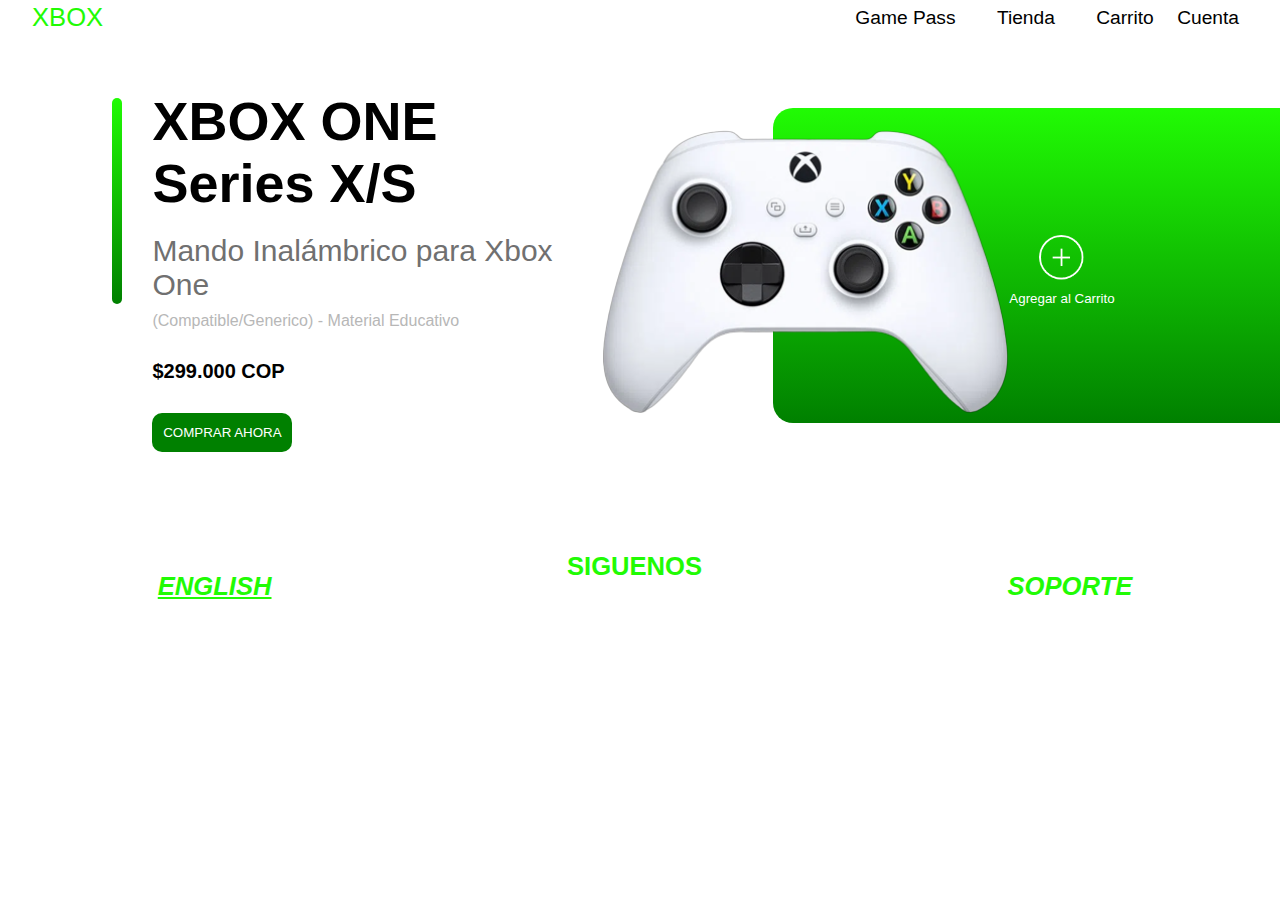
<file: index.html>
<!DOCTYPE html>
<html lang="es">
  <head>
    <meta charset="UTF-8" />
    <meta name="viewport" content="width=device-width, initial-scale=1.0" />
    <title>Xbox</title>
    <!-- LINK-MEDIA -->
    <link href="assets/media/icono_xbox.png" rel="shortcut icon" />
    <!-- LINK-CSS -->
    <link href="css/style.css" rel="stylesheet" type="text/css" />
    <link href="css/style_menu.css" rel="stylesheet" type="text/css" />
    <link href="css/style_main.css" rel="stylesheet" type="text/css" />
    <link href="css/style_support_modal.css" rel="stylesheet" type="text/css" />
    <link href="css/style_footer.css" rel="stylesheet" type="text/css" />
    <link
      href="https://cdnjs.cloudflare.com/ajax/libs/font-awesome/6.4.0/css/all.min.css"
      rel="stylesheet"
      integrity="sha512-iecdLmaskl7CVkqkXNQ/ZH/XLlvWZOJyj7Yy7tcenmpD1ypASozpmT/E0iPtmFIB46ZmdtAc9eNBvH0H/ZpiBw=="
      crossorigin="anonymous"
      referrerpolicy="no-referrer"
    />
    <!-- LINK-JS -->
    <script src="js/script_menu.js"></script>
    <script src="js/script_support_modal.js"></script>
  </head>
  <body>
    <!-- HEADER -->
    <header class="header">
      <!-- MENU -->
      <nav class="menu">
        <!-- ICON TO RESPONSIVE -->
        <div id="icons" class="icon-responsive">
          <i
            id="icon_menu"
            class="fa-solid fa-bars"
            alt="icon menu"
            onclick="interactive_menu()"
          ></i>
        </div>
        <!-- ICON -->
        <a href="index.html" id="icons">
          <span><i class="fa-brands fa-xbox" alt="icon xbox"></i></span>
          <!-- ID TO DISPLAY NONE IN RESPONSIVE -->
          <span id="disappear_in_responsive">XBOX</span>
        </a>
        <!-- LIST -->
        <ul id="list_menu">
          <a href="#"
            ><li><i class="fa-solid fa-gamepad"></i>Game Pass</li></a
          >
          <a href="#"
            ><li><i class="fa-solid fa-store"></i>Tienda</li></a
          >
          <a href="#"
            ><li><i class="fa-solid fa-cart-shopping"></i>Carrito</li></a
          >
          <a href="pages/es/account.html" id="disappear_in_responsive"
            ><li>Cuenta</li></a
          >
        </ul>
        <!-- ICON TO RESPONSIVE -->
        <div class="icon-responsive">
          <a id="icons" href="pages/es/account.html"
            ><i class="fa-solid fa-circle-user" alt="icon user"></i>
          </a>
        </div>
      </nav>
    </header>
    <!-- CONTENIDO PRINCIPAL -->
    <main class="main">
      <article class="article-1">
        <h2>XBOX ONE <br />Series X/S</h2>
        <h3>Mando Inalámbrico para Xbox One</h3>
        <p>(Compatible/Generico) - Material Educativo</p>
        <h4>$299.000 COP</h4>
        <button type="button">COMPRAR AHORA</button>
      </article>
      <article class="article-2">
        <img
          src="assets/media/xbox_one_control_blanco.png"
          class="img_control"
          alt="imagen control xbox one blanco"
        />
        <section class="caja_de_color"></section>
        <section class="boton_agregar">
          <img src="assets/media/agregar.png" alt="boton agregar al carrito" />
          <p><small>Agregar al Carrito</small></p>
        </section>
      </article>
    </main>
    <!-- FOOTER -->
    <footer class="footer">
      <div class="language">
        <a href="pages/en/index.html"
          ><i class="fa-solid fa-globe"><span>ENGLISH</span></i></a
        >
      </div>
      <div class="social_media">
        <p>SIGUENOS</p>
        <a href="https://www.facebook.com/XboxColombia" target="_blank"
          ><i class="fa-brands fa-facebook-f" alt="facebook xbox"></i
        ></a>
        <a href="https://twitter.com/XboxColombia" target="_blank"
          ><i class="fa-brands fa-twitter" alt="twitter xbox"></i
        ></a>
        <a href="https://www.instagram.com/xboxcolombia" target="_blank"
          ><i class="fa-brands fa-instagram" alt="instagram xbox"></i
        ></a>
      </div>
      <div class="support">
        <button id="btn_open_support_modal">
          <i class="fa-solid fa-headset"><span>SOPORTE</span></i>
        </button>
      </div>

      <dialog id="support_modal" class="support_modal">
        <form id="form_support_modal">
          <i id="btn_close_support_modal" class="fa-solid fa-x"></i>
          <h1>SOPORTE</h1>

          <div class="support_form">
            <div class="icons_support">
              <i class="fa-solid fa-user"></i>
              <i class="fa-solid fa-envelope"></i>
              <i class="fa-solid fa-globe"></i>
              <i class="fa-solid fa-phone"></i>
              <i class="fa-solid fa-caret-right"></i>
              <i class="fa-solid fa-pen"></i>
            </div>

            <div class="inputs_support">
              <input
                id="username"
                placeholder="Nombre"
                type="text"
                name="username"
                maxlength="40"
              />

              <input
                id="email"
                placeholder="Email"
                type="text"
                name="email"
                maxlength="40"
              />

              <select id="country" name="country">
                <option value="NONE" disabled selected>País</option>
                <option value="colombia">Colombia</option>
                <option value="usa">United States</option>
              </select>

              <input
                id="phone"
                placeholder="Celular"
                type="number"
                name="phone"
              />

              <input
                id="affair"
                placeholder="Asunto"
                type="text"
                name="affair"
                maxlength="40"
              />

              <textarea
                id="message"
                placeholder="Mensaje"
                type="text"
                name="message"
                maxlength="400"
              ></textarea>
            </div>
          </div>
          <div id="btn_send_support_modal">
            <p>ENVIAR</p>
            <i class="fa-solid fa-circle-right"></i>
          </div>
        </form>
      </dialog>
      <dialog id="support_finish_modal" class="support_finish_modal">
        <i class="fa-solid fa-circle-check"></i>
        <h2>Se envió tu solicitud.</h2>
      </dialog>
    </footer>
  </body>
</html>
</file>
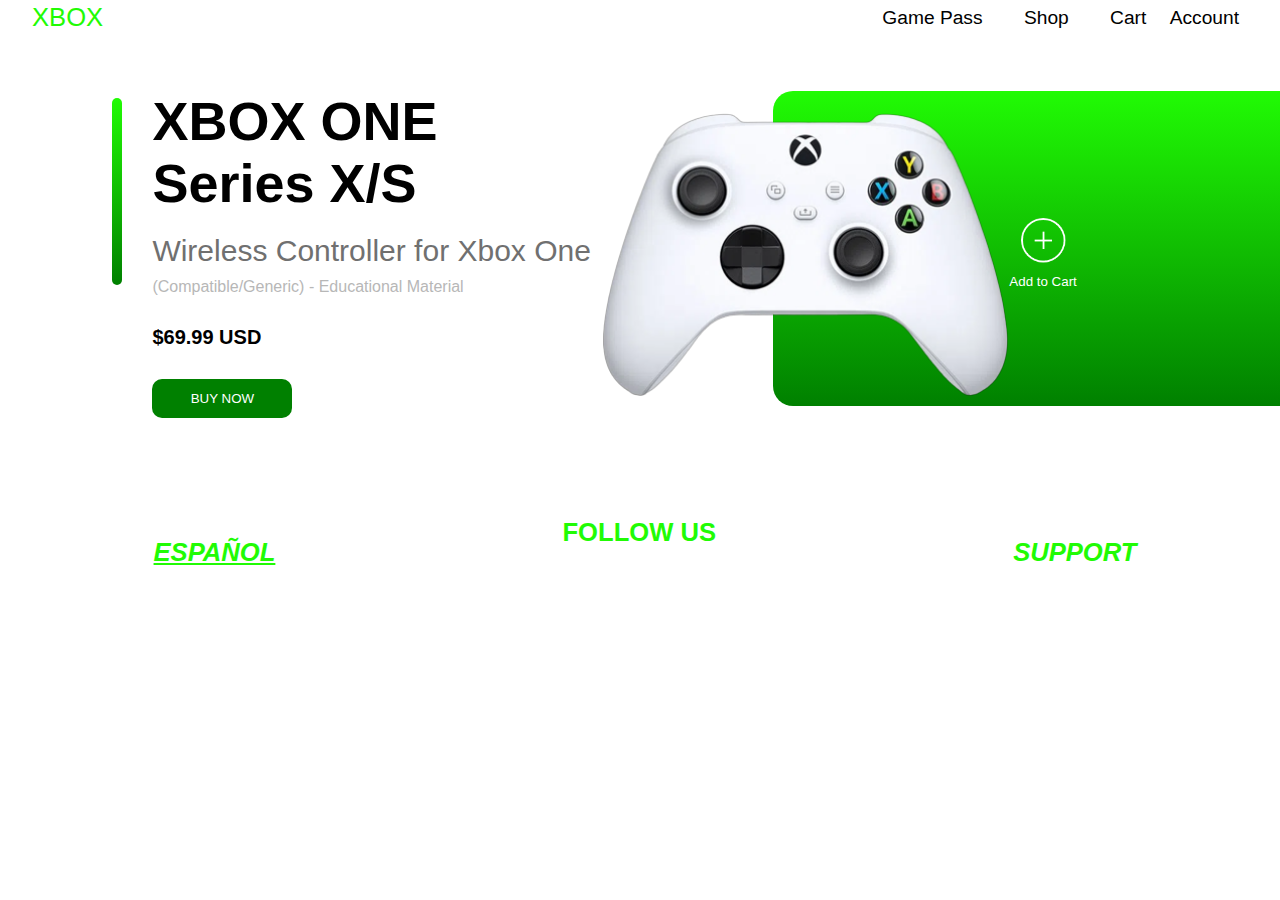
<file: pages/en/index.html>
<!DOCTYPE html>
<html lang="en">
  <head>
    <meta charset="UTF-8" />
    <meta name="viewport" content="width=device-width, initial-scale=1.0" />
    <title>Xbox</title>
    <!-- LINK-MEDIA -->
    <link href="../../assets/media/icono_xbox.png" rel="shortcut icon" />
    <!-- LINK-CSS -->
    <link href="../../css/style.css" rel="stylesheet" type="text/css" />
    <link href="../../css/style_menu.css" rel="stylesheet" type="text/css" />
    <link href="../../css/style_main.css" rel="stylesheet" type="text/css" />
    <link
      href="../../css/style_support_modal.css"
      rel="stylesheet"
      type="text/css"
    />
    <link href="../../css/style_footer.css" rel="stylesheet" type="text/css" />
    <link
      href="https://cdnjs.cloudflare.com/ajax/libs/font-awesome/6.4.0/css/all.min.css"
      rel="stylesheet"
      integrity="sha512-iecdLmaskl7CVkqkXNQ/ZH/XLlvWZOJyj7Yy7tcenmpD1ypASozpmT/E0iPtmFIB46ZmdtAc9eNBvH0H/ZpiBw=="
      crossorigin="anonymous"
      referrerpolicy="no-referrer"
    />
    <!-- LINK-JS -->
    <script src="../../js/script_menu.js"></script>
    <script src="../../js/script_support_modal.js"></script>
  </head>
  <body>
    <!-- HEADER -->
    <header class="header">
      <!-- MENU -->
      <nav class="menu">
        <!-- ICON TO RESPONSIVE -->
        <div id="icons" class="icon-responsive">
          <i
            id="icon_menu"
            class="fa-solid fa-bars"
            alt="icon menu"
            onclick="interactive_menu()"
          ></i>
        </div>
        <!-- ICON -->
        <a href="index.html" id="icons">
          <span><i class="fa-brands fa-xbox" alt="icon xbox"></i></span>
          <!-- ID TO DISPLAY NONE IN RESPONSIVE -->
          <span id="disappear_in_responsive">XBOX</span>
        </a>
        <!-- LIST -->
        <ul id="list_menu">
          <a href="#"
            ><li><i class="fa-solid fa-gamepad"></i>Game Pass</li></a
          >
          <a href="#"
            ><li><i class="fa-solid fa-store"></i>Shop</li></a
          >
          <a href="#"
            ><li><i class="fa-solid fa-cart-shopping"></i>Cart</li></a
          >
          <a href="../en/account.html" id="disappear_in_responsive"
            ><li>Account</li></a
          >
        </ul>
        <!-- ICON TO RESPONSIVE -->
        <div class="icon-responsive">
          <a id="icons" href="pages/es/account.html"
            ><i class="fa-solid fa-circle-user" alt="icon user"></i>
          </a>
        </div>
      </nav>
    </header>
    <!-- CONTENIDO PRINCIPAL -->
    <main class="main">
      <article class="article-1">
        <h2>XBOX ONE <br />Series X/S</h2>
        <h3>Wireless Controller for Xbox One</h3>
        <p>(Compatible/Generic) - Educational Material</p>
        <h4>$69.99 USD</h4>
        <button type="button">BUY NOW</button>
      </article>
      <article class="article-2">
        <img
          src="../../assets/media/xbox_one_control_blanco.png"
          class="img_control"
          alt="imagen control xbox one blanco"
        />
        <section class="caja_de_color"></section>
        <section class="boton_agregar">
          <img
            src="../../assets/media/agregar.png"
            alt="boton agregar al carrito"
          />
          <p><small>Add to Cart</small></p>
        </section>
      </article>
    </main>
    <!-- FOOTER -->
    <footer class="footer">
      <div class="language">
        <a href="../../index.html"
          ><i class="fa-solid fa-globe"><span>ESPAÑOL</span></i></a
        >
      </div>
      <div class="social_media">
        <p>FOLLOW US</p>
        <a href="https://www.facebook.com/xbox/" target="_blank"
          ><i class="fa-brands fa-facebook-f" alt="facebook xbox"></i
        ></a>
        <a href="https://twitter.com/Xbox" target="_blank"
          ><i class="fa-brands fa-twitter" alt="twitter xbox"></i
        ></a>
        <a href="https://www.instagram.com/xbox/" target="_blank"
          ><i class="fa-brands fa-instagram" alt="instagram xbox"></i
        ></a>
      </div>
      <div class="support">
        <button id="btn_open_support_modal">
          <i class="fa-solid fa-headset"><span>SUPPORT</span></i>
        </button>
      </div>

      <dialog id="support_modal" class="support_modal">
        <form id="form_support_modal">
          <i id="btn_close_support_modal" class="fa-solid fa-x"></i>
          <h1>SUPPORT</h1>

          <div class="support_form">
            <div class="icons_support">
              <i class="fa-solid fa-user"></i>
              <i class="fa-solid fa-envelope"></i>
              <i class="fa-solid fa-globe"></i>
              <i class="fa-solid fa-phone"></i>
              <i class="fa-solid fa-caret-right"></i>
              <i class="fa-solid fa-pen"></i>
            </div>

            <div class="inputs_support">
              <input
                id="username"
                placeholder="Name"
                type="text"
                name="username"
                maxlength="40"
              />

              <input
                id="email"
                placeholder="Email"
                type="text"
                name="email"
                maxlength="40"
              />

              <select id="country" name="country">
                <option value="NONE" disabled selected>Country</option>
                <option value="colombia">Colombia</option>
                <option value="usa">United States</option>
              </select>

              <input
                id="phone"
                placeholder="Number"
                type="number"
                name="phone"
              />

              <input
                id="affair"
                placeholder="Affair"
                type="text"
                name="affair"
                maxlength="40"
              />

              <textarea
                id="message"
                placeholder="Message"
                type="text"
                name="message"
                maxlength="400"
              ></textarea>
            </div>
          </div>
          <div id="btn_send_support_modal">
            <p>SEND</p>
            <i class="fa-solid fa-circle-right"></i>
          </div>
        </form>
      </dialog>
      <dialog id="support_finish_modal" class="support_finish_modal">
        <i class="fa-solid fa-circle-check"></i>
        <h2>Your application has been sent.</h2>
      </dialog>
    </footer>
  </body>
</html>
</file>
<file: css/style.css>
* {
    margin: 0;
    padding: 0;
    font-family: "Segoe UI", SegoeUI,"Helvetica Neue", Helvetica, Arial, sans-serif;
}
</file>
<file: css/style_menu.css>
.header {
    box-sizing: border-box;
    width: 100%;
    padding: 0.25% 2.5%;
    position: fixed;
    list-style: none;
    z-index: 100;
    top: 0;
    background: #fff;
}

.menu {
    display: flex;
    justify-content: space-between;
    align-items: center;
    font-size: 1.5vw;
}

.menu #icons {
    text-decoration: none;
    color: #21fb04;
    font-size: 2vw;
}

.menu ul a {
    color: #000;
    text-decoration: none; 
}

.menu ul a:hover {
    color:#21fb04;
    text-decoration: underline;
}

.menu ul a li {
    display: inline;
    padding: 1vh;
}

.menu ul a li i {
    padding-right: 2vh;
}

.icon-responsive {
    display: none;
}

@media screen and (max-width: 858px) {
    .menu {
        --color-text: #fff;
    }
    
    .icon-responsive {
        display: block;
    }

    .menu #icons {
        font-size: 5vh;
    }

    .menu #disappear_in_responsive {
        display:none
    }

    .menu ul {
        display: flex;
        flex-flow: row-reverse  wrap-reverse;
        width: 100%;
        max-height: 0%;
        position: absolute;
        left: 0;
        top: 100%;
        background: linear-gradient(#21fb04, #008000);
        text-align: center;
        font-size: 6vh;
        overflow: hidden;
        transition: 0.5s;
    }

    .menu ul a {
        width: 100%;
        padding-top: 40px;
        padding-bottom: 40px;
        display: block;
        text-decoration: none;
    }

    .menu ul a:hover {
        --color-text: #000;
        text-decoration: none; 
    }

    .menu ul a li {
        color: var(--color-text);
    }
}
</file>
<file: css/style_main.css>
.main {
    width: 100%;
    padding-left: 8%;
    box-sizing: border-box;
    display: flex;
    justify-content: space-between;
    align-items: center;
    margin: 90px 0;
}

.article-1 {
    flex-basis: 40%;
    position: relative;
    margin-left: 50px;
}

.article-1 h2 {
    font-size: 54px;
}

.article-1 h3 {
    font-size: 30px;
    color: #707070;
    font-weight: 100;
    margin: 20px 0 10px;
}

.article-1 p {
    font-size: 16px;
    color: #b7b7b7;
    font-weight: 100;
}

.article-1 h4 {
    margin: 30px 0;
    font-size: 20px;
}

.main .article-1 button {
    width: 140px;
    border: 0;
    padding: 12px 10px;
    outline: none;
    color: #fff;
    background: green;
    border-radius: 10px;
    cursor: pointer;
    transition: 0.3s;
}

.main .article-1 button:hover {
    background: #21fb04;
    transition: 0.3s;
}

.article-1::after {
    content: '';
    border-radius: 30px;
    width: 10px;
    height: 57%;
    background: linear-gradient(#21fb04, #008000);
    position: absolute;
    left: -40px;
    top: 8px;
    transition: 0.3s;
}

.article-2 {
    position: relative;
    flex-basis: 60%;
    display: flex;
    align-items: center;
}

.article-2 .img_control {
    width: 60%;
}

.caja_de_color {
    position: absolute;
    right: 0;
    top: 0;
    background: linear-gradient(#21fb04, #008000);
    border-radius: 20px 0 0 20px;
    height: 110%;
    width: 75%;
    z-index: -1;
    transform: translateY(-20px);
}

.boton_agregar img{
    width: 45px;
    margin-bottom: 5px;
}

.boton_agregar {
    text-align: center;
    color: #fff;
    cursor: pointer;
}

@media only screen and (max-width:858px) {
    .main {
        flex-direction: column-reverse;
        margin: 20% 0;    
    }

    .article-2 {
        flex-basis: 100%;
        margin-bottom: 50px;
    }

    .article-2 .img_control {
        width: 77%;
    }

    .caja_de_color {
        width: 60%;
        border-radius: 20px 5px 5px 20px;
        transform: translateY(-10px);
    }

    .article-1 {
        flex-basis: 100%;
    }

    .article-1 h2 {
        font-size: 35px;
    }

    .article-1 h3 {
        font-size: 15px;
    }
}
</file>
<file: css/style_support_modal.css>
.support_modal {
    width: 100%;
    height: 80%;
    padding: 20px;
    border: 1px solid #888;
    top: 50%;
    left: 50%;
    transform: translate(-50%, -50%);
    max-width: 60%;
}

.support_modal::backdrop {
    position: fixed;
    background-color: rgba(0, 0, 0,.55);
}

.support_modal #btn_close_support_modal {
    float: right;
    font-size: 2.5vw;
}

.support_modal .support_form {
    display: flex;
    justify-content: center;
    margin: 10px;
}

.support_modal .icons_support  {
    display: flex;
    flex-direction: column;
    justify-content: space-around;
    margin: 2px;
    margin-top: 5px;
}

.support_modal .icons_support i {
    font-size: 2vw;
    padding-top: 2vh;
    margin-bottom: 2vh;
}

.support_modal .inputs_support {
    width: 90%;
    display: flex;
    flex-direction: column;
    margin-left: 5%;
    justify-content: space-around;
}

.support_modal .inputs_support input, .support_modal .inputs_support select, .support_modal .inputs_support textarea {
    width: 95%;
    height: 50px;
    transform: translate(1px, 0);
    border: 0;
    border-bottom: 3px solid #dfdfdf;
    margin: 0;
    font-size: 1em;
    text-align: top;
    resize: none;
}

.support_modal .inputs_support #message {
    height: 11%;
    margin-bottom: 0;
}

.support_modal .inputs_support #message::webkit-scrollbar {
    width: 0px;
}

.support_modal .inputs_support #phone::-webkit-outer-spin-button, .support_modal .inputs_support #phone::-webkit-inner-spin-button  {
    -webkit-appearance: none;
    margin: 0;
}

.support_modal #btn_close_support_modal {
    cursor: pointer;
}

.support_modal #btn_close_support_modal:hover {
    color: #21fb04;
    transition: 0.2s;
}

.support_modal #btn_send_support_modal {
    cursor: pointer;
}

.support_modal #btn_send_support_modal p {
    display: inline;
}

.support_modal #btn_send_support_modal:hover {
    color: #21fb04;
    transition: 0.2s;
}

.support_finish_modal {
    width: 100%;
    height: 80%;
    padding: 20px;
    border: 1px solid #888;
    top: 50%;
    left: 50%;
    transform: translate(-50%, -50%);
    max-width: 60%;
}

.support_finish_modal i {
    position: absolute;
    top: 25%;
    left: 50%;
    transform: translate(-50%, -50%);
    font-size: 6vw;
}

.support_finish_modal h2 {
    width: 100%;
    position: absolute;
    top: 50%;
    left: 50%;
    transform: translate(-50%, -50%);
    font-size: 4vw;
}

@media screen and (max-width: 858px) {
    .support_modal #btn_close_support_modal {
        font-size: 6vw;
    }

    .support_modal .icons_support i {
        font-size: 6vw;
    }

    .support_finish_modal i {
        font-size: 14vw;
    }
    
    .support_finish_modal h2 {
        font-size: 10vw;
    }
}
</file>
<file: css/style_footer.css>
.footer {
    display: flex;
    text-align: center;
    align-items: center;
    justify-content: space-around;
    font-size: 2vw;
    font-weight: bold;
}

.language a {
    color: #21fb04;
}

.language i:hover {
    color: #008000;
    transition: 0.2s;
}

.language a i span {
    padding-left: 10px;
}

.social_media {
    margin-top: 10px;
    margin-bottom: 10px;
}

.social_media p {
    margin-bottom: 10px;
}

.social_media i {
    font-size: 2vw;
}

.social_media p, .social_media i {
    color: #21fb04;
}

.social_media a {
    margin: 10px;
}

.social_media i:hover {
    color: #008000;
    transition: 0.2s;
}

.support button {
    color: #21fb04;
    background: none;
    border: 0;
    cursor: pointer;
    font: inherit;
}

.support i:hover {
    color: #008000;
    transition: 0.2s;
}

.support i span {
    padding-left: 10px;
}

@media only screen and (max-width:858px) {
    .footer {
        font-size: 3vw;
    }

    .social_media i {
        font-size: 3vw;
    }
}
</file>
